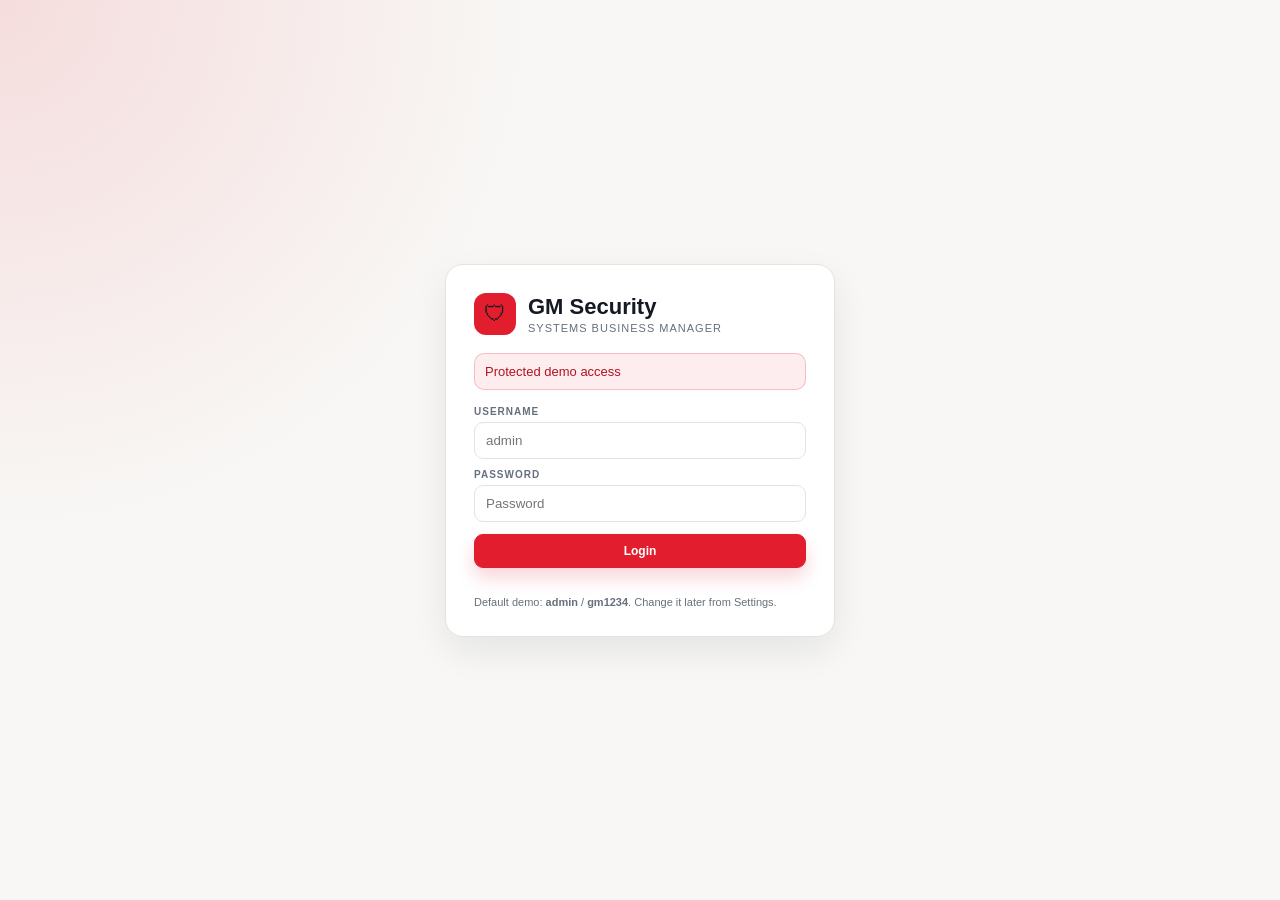
<file: index.html>
<!doctype html>
<html lang="en">
<head>
  <meta charset="UTF-8" />
  <meta name="viewport" content="width=device-width, initial-scale=1.0" />
  <meta name="theme-color" content="#171717" />
  <title>GM Security Systems</title>
  <link rel="stylesheet" href="styles.css" />
</head>
<body>
  <div id="loginScreen" class="login-screen">
    <div class="login-card">
      <div class="brand-lock"><div class="brand-icon">🛡</div><div><h1>GM Security</h1><p>Systems Business Manager</p></div></div>
      <div class="login-note">Protected demo access</div>
      <label>Username</label>
      <input id="loginUser" autocomplete="username" placeholder="admin" />
      <label>Password</label>
      <input id="loginPass" type="password" autocomplete="current-password" placeholder="Password" />
      <button id="loginBtn" class="btn primary full">Login</button>
      <div id="loginError" class="login-error"></div>
      <div class="small muted">Default demo: <b>admin</b> / <b>gm1234</b>. Change it later from Settings.</div>
    </div>
  </div>

  <div id="app" class="app hidden">
    <aside class="sidebar">
      <div class="logo-wrap">
        <div class="logo-icon">🛡</div>
        <div><div class="logo-title">GM Security</div><div class="logo-sub">Systems</div></div>
      </div>
      <nav id="nav"></nav>
      <div class="user-box">
        <div>Georges M.</div><small>Admin · Online</small>
        <button id="logoutBtn" class="btn ghost full mini">Logout</button>
      </div>
    </aside>
    <main class="main">
      <header class="topbar">
        <div><h2 id="pageTitle"></h2><p id="pageSub"></p></div>
        <div class="top-actions"><button class="btn ghost" onclick="App.exportBackup()">Export Backup</button><button class="btn ghost" onclick="App.openSettings()">⚙</button></div>
      </header>
      <section id="view"></section>
    </main>
    <nav id="bottomNav" class="bottom-nav"></nav>
  </div>

  <div id="modalRoot"></div>
  <div id="toast"></div>
  <script src="app.js"></script>
  <script src="receipt-quotation-patch.js"></script>
</body>
</html>
</file>
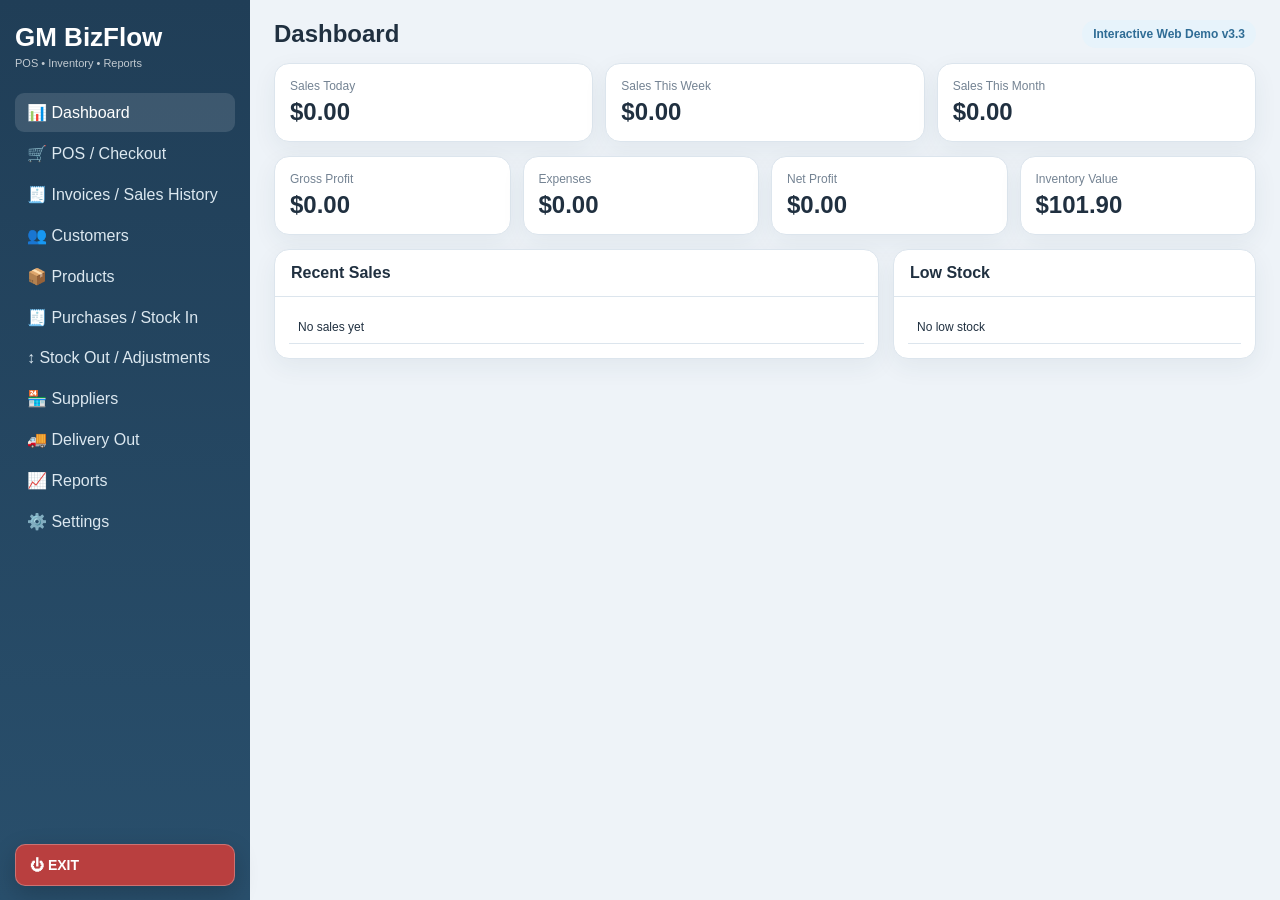
<file: bizflow-demo/index.html>
<!doctype html><html><head><meta charset="utf-8"><meta name="viewport" content="width=device-width,initial-scale=1"><title>GM BizFlow</title></head><body style="font-family:Segoe UI,Arial,sans-serif;background:#eef3f8;color:#203040;padding:30px">Opening GM BizFlow v3.3…<script>(async()=>{try{let h=await fetch('./v2.html?v=33',{cache:'no-store'}).then(r=>r.text());h=h.replace('</body>','<script src="./enhancements-v25.js?v=15d91dc3"><\/script><script src="./enhancements-v26.js?v=f1ff3700"><\/script><script src="./enhancements-v27.js?v=81ac0d43"><\/script><script src="./enhancements-v28.js?v=533e8c1a"><\/script><script src="./enhancements-v29.js?v=b858ba4d"><\/script><script src="./enhancements-v30.js?v=596e5d97"><\/script><script src="./enhancements-v31.js?v=722356c1"><\/script><script src="./enhancements-v32.js?v=ccfac881"><\/script><script src="./enhancements-v33.js?v=9148b43d"><\/script></body>');document.open();document.write(h);document.close()}catch(e){document.body.innerHTML='Could not load GM BizFlow. Please refresh.'}})()</script></body></html>
</file>
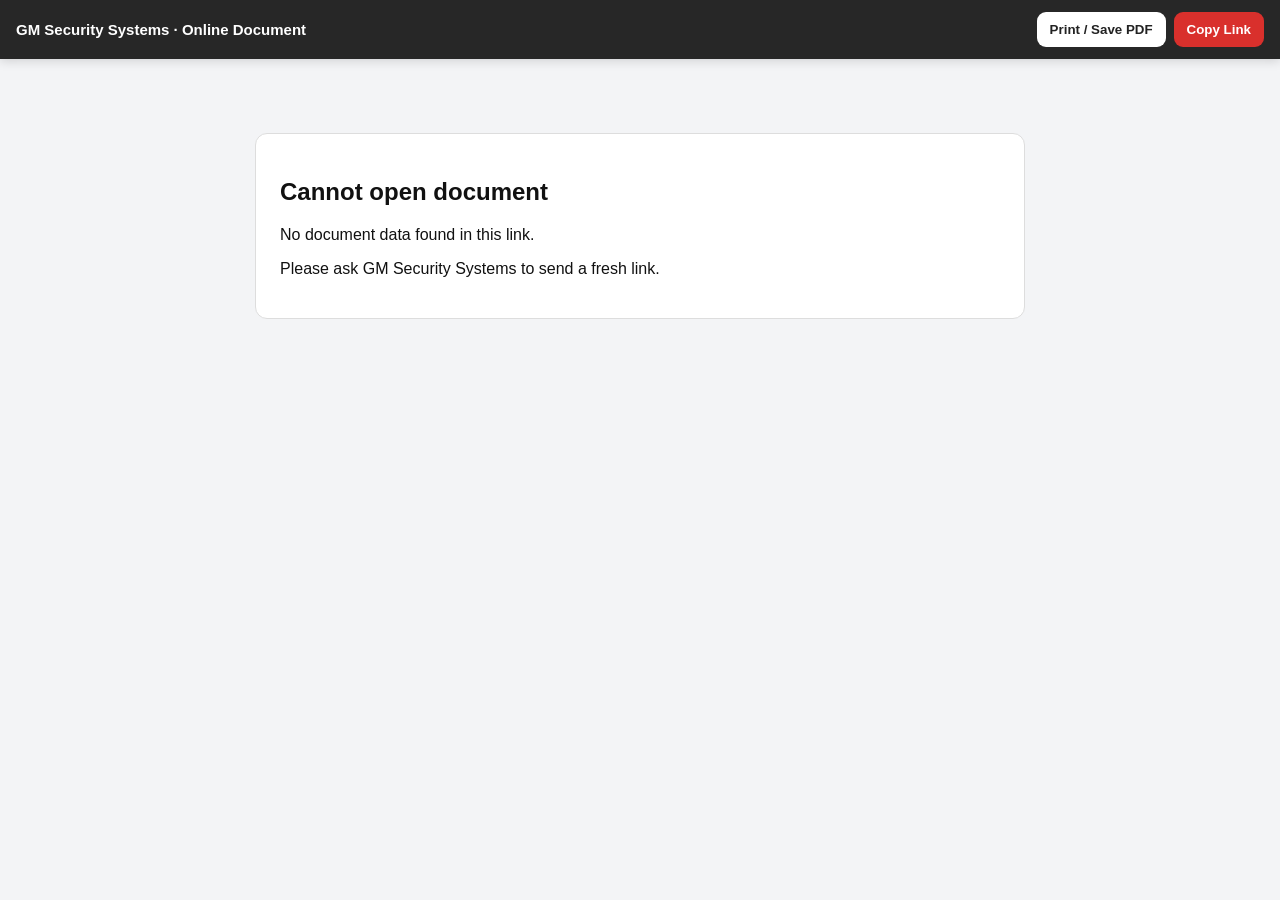
<file: view.html>
<!doctype html>
<html lang="en">
<head>
  <meta charset="UTF-8" />
  <meta name="viewport" content="width=device-width, initial-scale=1.0" />
  <title>GM Security - Online Document</title>
  <style>
    @page{size:A4;margin:0}
    :root{--dark:#3f3f3f;--muted:#777;--line:#e8e8e8;--soft:#f6f6f6;--red:#d9302c}
    body{margin:0;background:#f3f4f6;color:#111;font-family:Arial,Helvetica,sans-serif}
    .viewer-bar{position:sticky;top:0;z-index:5;background:#272727;color:#fff;padding:12px 16px;display:flex;justify-content:space-between;align-items:center;gap:12px;box-shadow:0 2px 10px rgba(0,0,0,.15)}
    .viewer-bar b{font-size:15px}.actions{display:flex;gap:8px;flex-wrap:wrap}.btn{border:0;border-radius:9px;padding:10px 13px;cursor:pointer;background:#fff;color:#222;font-weight:700}.btn.red{background:var(--red);color:#fff}
    .wrap{padding:24px 10px}.a4-doc{width:210mm;min-height:297mm;background:#fff;color:#111;margin:0 auto;padding:13mm 14mm;box-sizing:border-box;font-size:12.5px;box-shadow:0 12px 34px rgba(0,0,0,.12)}
    .doc-top{display:grid;grid-template-columns:1fr 1fr;gap:20px;margin-bottom:22px}.doc-title-wrap{text-align:right}.doc-title{font-size:42px;letter-spacing:2px;font-weight:500;margin-bottom:20px}.doc-company{line-height:1.35;font-size:13px}.doc-info-grid{display:grid;grid-template-columns:1.1fr .9fr;gap:24px;border-top:1px solid #ddd;border-bottom:1px solid #eee;padding:16px 0;margin-bottom:18px}.doc-label{font-size:12px;color:#888;letter-spacing:1px;margin-bottom:4px}.doc-bill{line-height:1.45}.doc-meta p{display:flex;justify-content:space-between;gap:16px;margin:4px 0}.doc-meta .grand{background:#f0f0f0;padding:6px 8px;font-size:14px}.doc-table{width:100%;border-collapse:collapse;margin-top:8px}.doc-table th{background:#3f3f3f;color:#fff;font-size:12px;text-align:left;padding:10px;border-bottom:0}.doc-table td{color:#111;padding:10px;border-bottom:1px solid #eee;vertical-align:top}.doc-table .num{text-align:right;white-space:nowrap}.part-col{width:120px;color:#555}.doc-summary{display:grid;grid-template-columns:1fr 330px;gap:20px;margin-top:18px;border-top:4px solid #eee;padding-top:14px}.doc-summary p{display:flex;justify-content:space-between;margin:7px 0}.doc-notes{margin-top:18px;line-height:1.5;border-top:1px solid #eee;padding-top:12px}.doc-footer{text-align:center;color:#888;margin-top:18mm}.receipt-box{border:1px solid #ddd;background:#fafafa;padding:16px;line-height:1.8;margin:20px 0}.error{max-width:720px;margin:50px auto;background:#fff;padding:24px;border-radius:12px;border:1px solid #ddd}.watermark{margin-top:14px;color:#888;font-size:11px;text-align:center}.doc-share{display:none}
    @media(max-width:800px){.wrap{padding:0}.a4-doc{width:100%;min-height:100vh;box-shadow:none;padding:18px}.doc-top,.doc-info-grid,.doc-summary{grid-template-columns:1fr}.doc-title-wrap{text-align:left}.doc-title{font-size:34px}.viewer-bar{align-items:flex-start;flex-direction:column}}
    @media print{body{background:#fff}.viewer-bar{display:none}.wrap{padding:0}.a4-doc{box-shadow:none;margin:0}.watermark{display:none}}
  </style>
</head>
<body>
  <div class="viewer-bar"><b>GM Security Systems · Online Document</b><div class="actions"><button class="btn" onclick="window.print()">Print / Save PDF</button><button class="btn red" onclick="copyLink()">Copy Link</button></div></div>
  <div class="wrap"><div id="doc"></div></div>
  <script>
    const money = n => '$' + Number(n || 0).toLocaleString(undefined,{minimumFractionDigits:2,maximumFractionDigits:2});
    const esc = s => String(s ?? '').replace(/[&<>"']/g, m => ({'&':'&amp;','<':'&lt;','>':'&gt;','"':'&quot;',"'":'&#39;'}[m]));
    function decodePayload(){
      const raw = (location.hash.match(/data=([^&]+)/)||[])[1];
      if(!raw) throw new Error('No document data found in this link.');
      let b64 = raw.replace(/-/g,'+').replace(/_/g,'/');
      while(b64.length % 4) b64 += '=';
      return JSON.parse(decodeURIComponent(escape(atob(b64))));
    }
    function companyBlock(c={}){return `<div class="doc-company"><b>${esc(c.name||'GM Security Systems')}</b><br>${esc(c.legal||'Ets. Georges E. Mazraani')}<br>${esc(c.location||'Lebanon')}<br><br>${esc(c.phone||'+961 70 339779')}<br>${esc(c.email||'info@gmsecuritysrv.com')}</div>`}
    function clientName(c, fallback){return c?.businessName || c?.companyName || c?.name || [c?.firstName,c?.lastName].filter(Boolean).join(' ') || fallback || ''}
    function clientBlock(c={}, fallback=''){ const name=clientName(c,fallback); return `<div class="doc-bill"><div class="doc-label">BILL TO</div><b>${esc(name)}</b><br>${c.accountNo?`Account: ${esc(c.accountNo)}<br>`:''}${c.location?`${esc(c.location)}<br>`:''}Lebanon<br><br>${esc(c.phone||'')}${c.email?`<br>${esc(c.email)}`:''}</div>` }
    function renderDoc(p){
      const type=p.type, d=p.doc||{}, c=p.company||{}, client=p.client||{};
      const isQ=type==='quote', isI=type==='invoice', isR=type==='receipt';
      const title=isQ?'QUOTATION':isI?'INVOICE':'RECEIPT';
      const dateLabel=isQ?'Estimate Date':isI?'Invoice Date':'Receipt Date';
      const numberLabel=isQ?'Estimate Number':isI?'Invoice Number':'Receipt Number';
      const dueLabel=isQ?'Valid Until':isI?'Due Date':'Invoice Ref';
      const dueValue=isQ?(d.validUntil||''):isI?(d.due||''):(d.invoiceId||'Manual');
      const rate=Number(d.exchangeRate||client.exchangeRate||89500).toLocaleString();
      const total=Number(d.total||d.amount||0), paid=Number(d.paid||d.amount||0), balance=Number(d.balance||0);
      const rows=(d.items||[]).map(i=>`<tr><td class="part-col">${esc(i.partNo||'')}</td><td>${esc(i.description||i.name||'')}</td><td class="num">${esc(i.qty||'')}</td><td class="num">${money(i.price||0)}</td><td class="num">${money(Number(i.qty||0)*Number(i.price||0))}</td></tr>`).join('');
      const receiptDetails=isR?`<div class="receipt-box"><b>Payment Method:</b> ${esc(d.method||'')}<br><b>Amount Paid:</b> ${money(d.amount||0)}<br><b>Remaining Balance:</b> ${money(d.balance||0)}</div>`:'';
      return `<div class="a4-doc"><div class="doc-top"><div></div><div class="doc-title-wrap"><div class="doc-title">${title}</div>${companyBlock(c)}</div></div><div class="doc-info-grid">${clientBlock(client,d.client)}<div class="doc-meta"><p><b>${numberLabel}:</b> ${esc(d.id||'')}</p><p><b>${dateLabel}:</b> ${esc(d.date||'')}</p><p><b>${dueLabel}:</b> ${esc(dueValue)}</p><p><b>Currency:</b> ${esc(d.currency||'USD')}</p><p><b>Exchange Rate:</b> 1 USD = ${rate} LBP</p><p class="grand"><b>Grand Total (USD):</b> ${money(total)}</p>${isI?`<p><b>Paid:</b> ${money(paid)}</p><p><b>Balance Due:</b> ${money(balance)}</p>`:''}</div></div>${rows?`<table class="doc-table"><thead><tr><th>Item #</th><th>Description</th><th>Quantity</th><th>Price</th><th>Amount</th></tr></thead><tbody>${rows}</tbody></table>`:receiptDetails}<div class="doc-summary"><div></div><div><p><b>Grand Total (USD):</b> ${money(total)}</p>${isR?`<p><b>Amount Paid:</b> ${money(d.amount||0)}</p><p><b>Remaining Balance:</b> ${money(d.balance||0)}</p>`:''}</div></div>${(d.notes||d.terms)?`<div class="doc-notes"><b>Notes:</b><br>${esc(d.notes||d.terms)}</div>`:''}<div class="doc-notes"><b>Terms & Conditions:</b><br>${isQ?'This quotation is valid until the date mentioned above. ':''}Prices are in USD unless otherwise stated. Exchange rate is shown for LBP reference.</div><div class="doc-footer">${esc(c.email||'info@gmsecuritysrv.com')}</div><div class="watermark">Online copy generated from GM Security Pro v17 · ${esc(p.generatedAt||'')}</div></div>`;
    }
    function renderStatement(p){
      const s=p.statement||{}, c=p.company||{}, client=p.client||{};
      const invRows=(s.invoices||[]).map(i=>`<tr><td>${esc(i.id)}</td><td>${esc(i.date)}</td><td>${esc(i.due||'')}</td><td>${esc(i.status)}</td><td class="num">${money(i.total)}</td><td class="num">${money(i.balance)}</td></tr>`).join('');
      const recRows=(s.receipts||[]).map(r=>`<tr><td>${esc(r.id)}</td><td>${esc(r.date)}</td><td>${esc(r.invoiceId||'Manual')}</td><td>${esc(r.method||'')}</td><td class="num">${money(r.amount)}</td></tr>`).join('');
      return `<div class="a4-doc"><div class="doc-top"><div></div><div class="doc-title-wrap"><div class="doc-title">STATEMENT</div>${companyBlock(c)}</div></div><div class="doc-info-grid">${clientBlock(client,s.client)}<div class="doc-meta"><p><b>Statement Date:</b> ${esc(s.date||'')}</p><p><b>Currency:</b> ${esc(s.currency||'USD')}</p><p><b>Exchange Rate:</b> 1 USD = ${Number(s.rate||89500).toLocaleString()} LBP</p><p class="grand"><b>Balance Due:</b> ${money(s.balance)}</p></div></div><div class="doc-summary"><div></div><div><p><b>Total Invoiced:</b> ${money(s.total)}</p><p><b>Total Paid:</b> ${money(s.paid)}</p><p><b>Balance Due:</b> ${money(s.balance)}</p></div></div><h3>Invoices</h3><table class="doc-table"><thead><tr><th>Invoice</th><th>Date</th><th>Due</th><th>Status</th><th>Total</th><th>Balance</th></tr></thead><tbody>${invRows}</tbody></table><h3>Receipts</h3><table class="doc-table"><thead><tr><th>Receipt</th><th>Date</th><th>Invoice</th><th>Method</th><th>Paid USD</th></tr></thead><tbody>${recRows}</tbody></table><div class="doc-footer">${esc(c.email||'info@gmsecuritysrv.com')}</div><div class="watermark">Online copy generated from GM Security Pro v17 · ${esc(p.generatedAt||'')}</div></div>`
    }
    function copyLink(){navigator.clipboard?.writeText(location.href).then(()=>alert('Link copied')).catch(()=>prompt('Copy link:',location.href))}
    try{ const p=decodePayload(); document.getElementById('doc').innerHTML = p.type==='statement' ? renderStatement(p) : renderDoc(p); document.title = 'GM Security - ' + (p.doc?.id || p.statement?.client || 'Document'); }catch(e){ document.getElementById('doc').innerHTML=`<div class="error"><h2>Cannot open document</h2><p>${esc(e.message)}</p><p>Please ask GM Security Systems to send a fresh link.</p></div>`; }
  </script>
</body>
</html>
</file>
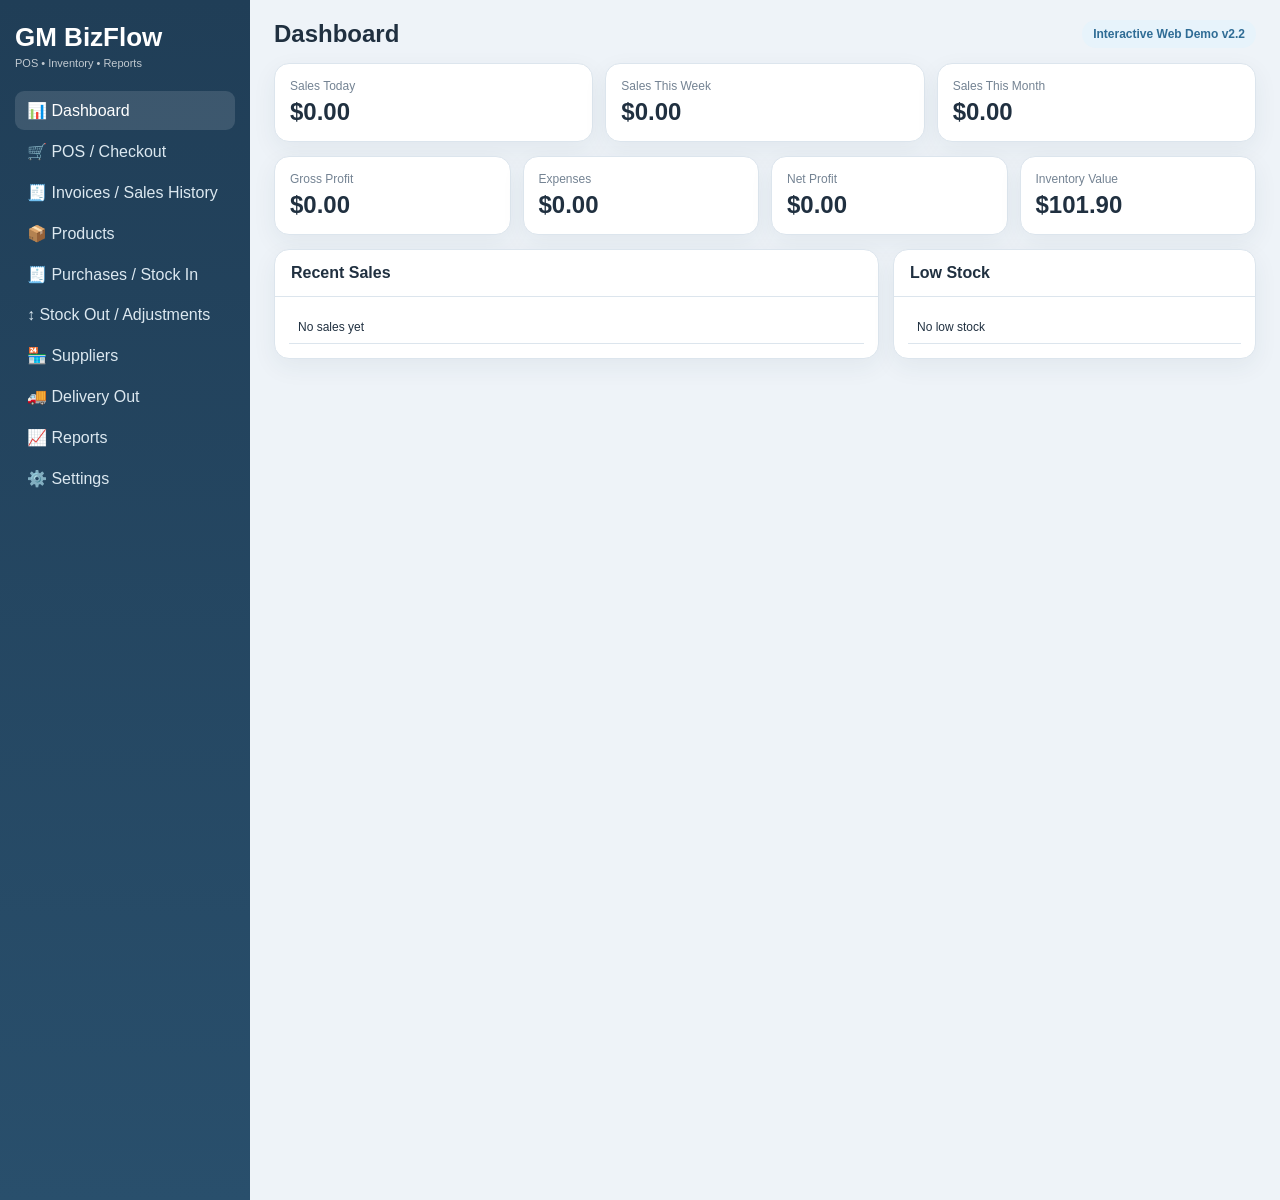
<file: bizflow-demo/desktop.html>
<!doctype html><html><head><meta charset="utf-8"><meta name="viewport" content="width=device-width,initial-scale=1,maximum-scale=5,user-scalable=yes,viewport-fit=cover"><title>GM BizFlow — Desktop View</title><style>html,body{margin:0;padding:0;background:#eef3f8;width:100%;min-height:100%;overflow-x:hidden;font-family:Segoe UI,Arial,sans-serif}#stage{position:relative;width:1280px;transform-origin:top left}#app{display:block;width:1280px;height:1200px;border:0;background:#eef3f8}#hint{position:fixed;right:10px;bottom:10px;z-index:9;background:#183950;color:#fff;border-radius:999px;padding:7px 10px;font-size:11px;opacity:.72}@media(min-width:1280px){#hint{display:none}}</style></head><body><div id="stage"><iframe id="app" src="./v2.html" title="GM BizFlow"></iframe></div><div id="hint">Desktop View</div><script>(function(){const DESIGN=1280,stage=document.getElementById('stage'),frame=document.getElementById('app');function fit(){const scale=Math.min(1,window.innerWidth/DESIGN);stage.style.transform='scale('+scale+')';stage.style.height=(frame.offsetHeight*scale)+'px'}window.addEventListener('resize',fit,{passive:true});window.addEventListener('orientationchange',()=>setTimeout(fit,120),{passive:true});frame.addEventListener('load',()=>{try{const h=Math.max(1200,frame.contentDocument.documentElement.scrollHeight,frame.contentDocument.body.scrollHeight);frame.style.height=h+'px'}catch(e){}fit()});fit()})();</script></body></html>
</file>
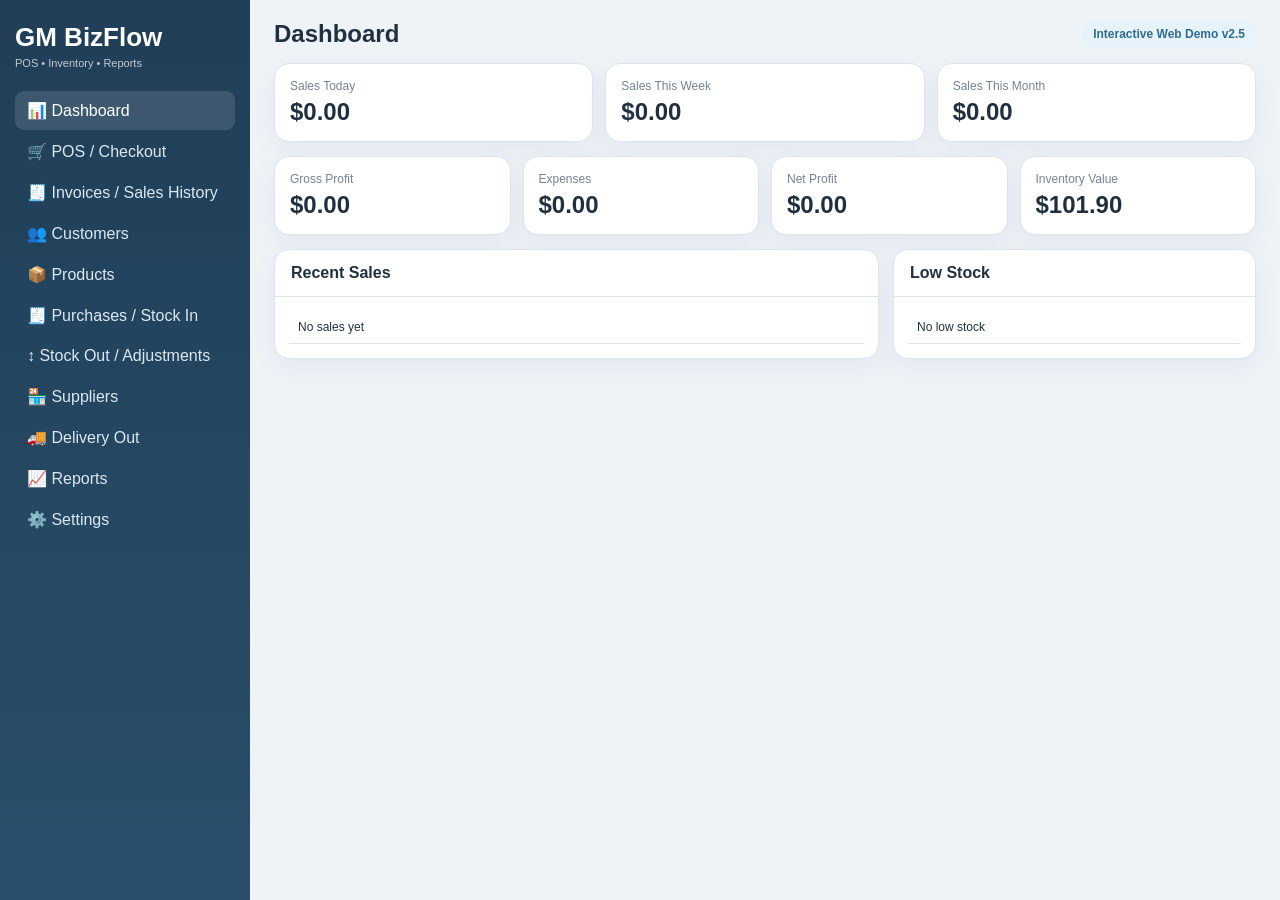
<file: bizflow-demo/enhanced.html>
<!doctype html>
<html lang="en"><head><meta charset="utf-8"><meta name="viewport" content="width=1240,initial-scale=.32,maximum-scale=1,user-scalable=yes"><title>GM BizFlow</title></head><body style="font-family:Segoe UI,Arial,sans-serif;background:#eef3f8;color:#203040;padding:30px">Opening GM BizFlow v2.5…
<script>
(async function(){
 try{
  const r=await fetch('./v2.html?v=8d1f70d4',{cache:'no-store'});
  if(!r.ok) throw new Error('Base app failed to load');
  let html=await r.text();
  const add='<script src="./enhancements-v25.js?v=8d1f70d4"></'+'script></body>';
  html=html.replace('</body>',add);
  document.open();document.write(html);document.close();
 }catch(e){document.body.innerHTML='<h3>GM BizFlow could not load.</h3><p>Please refresh the page.</p>'}
})();
</script>
</body></html>
</file>
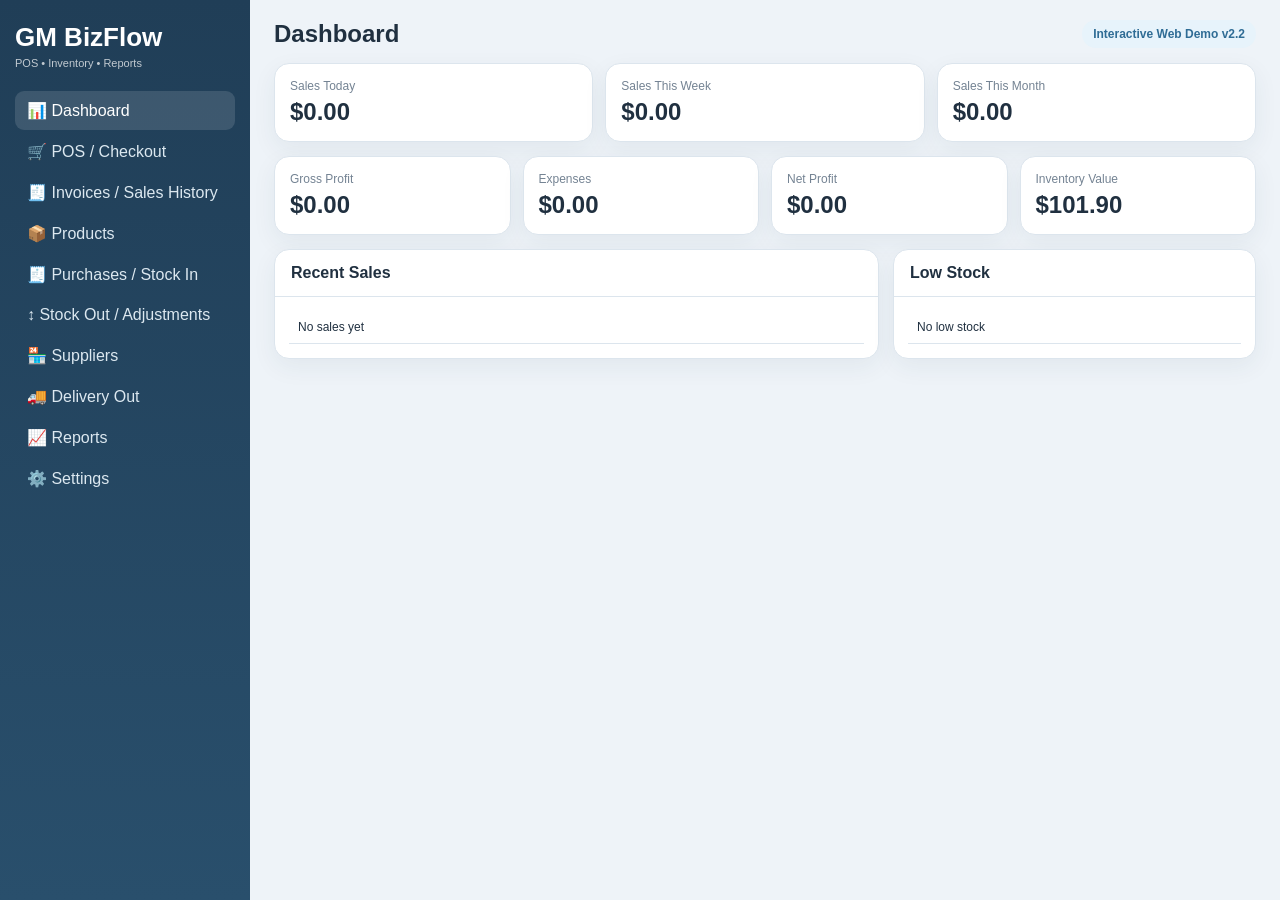
<file: bizflow-demo/v2.html>
<!doctype html>
<html lang="en"><head><meta charset="utf-8"><meta name="viewport" content="width=1240,initial-scale=.32,maximum-scale=1,user-scalable=yes"><title>GM BizFlow</title>
<style>:root{--bg:#eef3f8;--card:#fff;--ink:#203040;--mut:#748393;--line:#dce5ed;--nav:#203e57;--nav2:#294f6c;--accent:#2f6d96;--ok:#2f9a6b;--red:#c95353;--soft:#edf3f8}*{box-sizing:border-box}body{margin:0;background:var(--bg);font-family:Segoe UI,Arial,sans-serif;color:var(--ink);min-width:1240px}button,input,select{font:inherit}.app{display:grid;grid-template-columns:250px 1fr;min-height:100vh}.side{background:linear-gradient(180deg,var(--nav),var(--nav2));color:#fff;padding:22px 15px;position:sticky;top:0;height:100vh}.logo{font-size:26px;font-weight:800}.sub{font-size:11px;opacity:.72;margin:4px 0 22px}.nav button{display:block;width:100%;border:0;background:transparent;color:#dce8f0;text-align:left;padding:10px 12px;border-radius:9px;margin:2px 0;cursor:pointer}.nav button:hover,.nav button.active{background:#ffffff20;color:#fff}.main{padding:20px 24px}.top{display:flex;align-items:center;margin-bottom:15px}.title{font-size:24px;font-weight:800;flex:1}.badge{font-size:12px;font-weight:700;background:#e7f3fb;color:#2f6c95;border-radius:999px;padding:7px 11px}.page{display:none}.page.on{display:block}.card{background:#fff;border:1px solid var(--line);border-radius:15px;box-shadow:0 8px 24px #1f3d5610}.card h3{font-size:16px;margin:0;padding:14px 16px;border-bottom:1px solid var(--line)}.pad{padding:14px}.g2{display:grid;grid-template-columns:1.25fr .75fr;gap:14px}.g3{display:grid;grid-template-columns:repeat(3,1fr);gap:12px}.g4{display:grid;grid-template-columns:repeat(4,1fr);gap:12px}.metric{padding:15px}.metric .lbl{font-size:12px;color:var(--mut)}.metric .val{font-size:24px;font-weight:900;margin-top:5px}.section{margin-top:14px}.row{display:flex;gap:8px;align-items:center}.wrap{flex-wrap:wrap}input,select{width:100%;padding:10px;border:1px solid var(--line);border-radius:9px;background:#fff}.search{padding:13px 14px;font-size:16px}.btn{border:0;border-radius:9px;padding:9px 12px;cursor:pointer;font-weight:700}.primary{background:var(--accent);color:#fff}.green{background:var(--ok);color:#fff}.ghost{background:var(--soft);color:var(--ink)}.danger{background:#fae8e8;color:#993b3b}.products{display:grid;grid-template-columns:repeat(3,1fr);gap:9px;max-height:560px;overflow:auto}.prod{border:1px solid var(--line);border-radius:12px;padding:11px;background:#fbfdff;cursor:pointer}.pn{font-weight:800}.meta{font-size:11px;color:var(--mut);margin:4px 0}.price{font-size:19px;font-weight:900}.low{color:var(--red);font-weight:700}.cartitem{display:grid;grid-template-columns:1fr auto;gap:8px;padding:9px 0;border-bottom:1px solid var(--line)}.qty{display:flex;gap:4px;align-items:center}.qty button{width:27px;height:27px;border:1px solid var(--line);background:#fff;border-radius:6px}.sum{border-top:1px solid var(--line);margin-top:8px;padding-top:10px}.sumrow{display:flex;justify-content:space-between;gap:10px;margin:7px 0}.big{font-size:23px;font-weight:900}.form{display:grid;grid-template-columns:1fr 1fr;gap:10px}.form.one{grid-template-columns:1fr}.form.three{grid-template-columns:repeat(3,1fr)}label{display:block;font-size:12px;color:var(--mut);margin-bottom:4px}.notice{padding:10px;background:#edf7fd;border:1px solid #cfe8f7;border-radius:9px;color:#2f688b;font-size:13px}table{width:100%;border-collapse:collapse}th,td{text-align:left;padding:9px;border-bottom:1px solid var(--line);font-size:12px;vertical-align:top}th{font-size:11px;color:var(--mut)}.scroll{max-height:500px;overflow:auto}.toolbar{display:flex;gap:8px;align-items:end;flex-wrap:wrap}.toolbar>div{min-width:145px}.grow{flex:1}.modal{position:fixed;inset:0;background:#0006;display:none;align-items:center;justify-content:center;z-index:20}.modal.on{display:flex}.mb{background:#fff;border-radius:14px;padding:18px;width:680px;max-height:85vh;overflow:auto}.receipt{white-space:pre-wrap;font-family:Consolas,monospace;background:#fafafa;border:1px dashed #999;padding:14px}.toast{position:fixed;right:18px;bottom:18px;background:#183950;color:#fff;padding:11px 15px;border-radius:9px;display:none;z-index:30}.tag{display:inline-block;padding:3px 7px;border-radius:999px;background:#edf3f8;font-size:10px}.effective{font-size:18px;font-weight:900;color:var(--accent)}</style></head><body>
<div class="app"><aside class="side"><div class="logo">GM BizFlow</div><div class="sub">POS • Inventory • Reports</div><div class="nav" id="nav"><button class="active" data-p="dashboard">📊 Dashboard</button><button data-p="pos">🛒 POS / Checkout</button><button data-p="invoices">🧾 Invoices / Sales History</button><button data-p="products">📦 Products</button><button data-p="purchase">🧾 Purchases / Stock In</button><button data-p="adjust">↕️ Stock Out / Adjustments</button><button data-p="suppliers">🏪 Suppliers</button><button data-p="delivery">🚚 Delivery Out</button><button data-p="reports">📈 Reports</button><button data-p="settings">⚙️ Settings</button></div></aside><main class="main"><div class="top"><div class="title" id="pageTitle">Dashboard</div><div class="badge">Interactive Web Demo v2.2</div></div>
<section id="dashboard" class="page on"><div class="g3"><div class="card metric"><div class="lbl">Sales Today</div><div class="val" id="dayS">$0.00</div></div><div class="card metric"><div class="lbl">Sales This Week</div><div class="val" id="weekS">$0.00</div></div><div class="card metric"><div class="lbl">Sales This Month</div><div class="val" id="monthS">$0.00</div></div></div><div class="g4 section"><div class="card metric"><div class="lbl">Gross Profit</div><div class="val" id="gross">$0.00</div></div><div class="card metric"><div class="lbl">Expenses</div><div class="val" id="expenses">$0.00</div></div><div class="card metric"><div class="lbl">Net Profit</div><div class="val" id="net">$0.00</div></div><div class="card metric"><div class="lbl">Inventory Value</div><div class="val" id="invValue">$0.00</div></div></div><div class="g2 section"><div class="card"><h3>Recent Sales</h3><div class="pad"><table><tbody id="recent"></tbody></table></div></div><div class="card"><h3>Low Stock</h3><div class="pad"><table><tbody id="lowTable"></tbody></table></div></div></div></section>
<section id="pos" class="page"><div class="row"><input id="search" class="search" placeholder="Search product, family, model, SKU or barcode..." oninput="renderProducts()"><div style="width:170px"><label>LBP / USD</label><input id="rate" value="89500" oninput="saveRate()"></div></div><div class="g2 section"><div class="card"><h3>Products</h3><div class="pad"><div id="pg" class="products"></div></div></div><div class="card"><h3>Current Sale</h3><div class="pad"><div id="cart"></div><div class="sum"><div class="sumrow"><span>Subtotal</span><b id="subt">$0.00</b></div><div class="sumrow"><span>Discount USD</span><input id="disc" type="number" value="0" style="width:100px" oninput="renderCart()"></div><div class="sumrow big"><span>Total</span><span id="tot">$0.00</span></div><div class="form section"><div><label>Customer Paid</label><input id="paid" type="number" value="0"></div><div><label>Payment Method</label><select id="payMethod"><option>Cash</option><option>Card</option></select></div><div><label>Customer</label><input id="saleCustomer"></div><div><label>Phone</label><input id="phone"></div></div><div class="row wrap section"><button class="btn primary" onclick="checkout()">Complete Sale</button><button class="btn ghost" onclick="previewCurrent()">Receipt Preview</button><button class="btn ghost" onclick="holdSale()">Hold Sale</button><button class="btn ghost" onclick="resumeHeld()">Resume Held Sale</button><button class="btn danger" onclick="clearSale()">Clear</button></div></div></div></div></div></section>
<section id="invoices" class="page"><div class="card"><h3>Invoices / Sales History</h3><div class="pad"><div class="toolbar"><div><label>Period</label><select id="invPeriod" onchange="renderInvoices()"><option value="today">Today</option><option value="week">This Week</option><option value="month">This Month</option><option value="all">All</option></select></div><div class="grow"><label>Search</label><input id="invSearch" placeholder="Receipt, customer, phone" oninput="renderInvoices()"></div></div><table class="section"><thead><tr><th>Receipt</th><th>Date</th><th>Customer</th><th>Phone</th><th>Payment</th><th>Total</th><th></th></tr></thead><tbody id="invoiceTable"></tbody></table></div></div></section>
<section id="products" class="page"><div class="g2"><div class="card"><h3>Add Product</h3><div class="pad"><div class="notice">Organize products as Family → Sub-family → Category → Model / Variant. Barcode is optional.</div><div class="form section"><div><label>Barcode (optional)</label><input id="pb"></div><div><label>Product Name</label><input id="pn"></div><div><label>Family</label><input id="pf" list="families"></div><div><label>Sub-family</label><input id="psf" list="subfamilies"></div><div><label>Category</label><input id="pc" list="categories"></div><div><label>Model / Variant</label><input id="pm"></div><div><label>Supplier</label><select id="ps"></select></div><div><label>Average Cost USD</label><input id="pco" type="number"></div><div><label>Selling Price USD</label><input id="pp" type="number"></div><div><label>Opening Stock</label><input id="pst" type="number"></div><div><label>Low Stock Alert</label><input id="pl" type="number" value="3"></div></div><button class="btn primary section" onclick="saveProduct()">Save Product</button><datalist id="families"></datalist><datalist id="subfamilies"></datalist><datalist id="categories"></datalist></div></div><div class="card"><h3>Product List</h3><div class="pad"><div class="form three"><div><label>Family</label><select id="ff" onchange="renderProductTable()"></select></div><div><label>Sub-family</label><select id="sff" onchange="renderProductTable()"></select></div><div><label>Category</label><select id="cf" onchange="renderProductTable()"></select></div></div><table class="section"><thead><tr><th>Product / Model</th><th>Classification</th><th>Code</th><th>Stock</th><th>Avg Cost</th><th>Sell</th><th></th></tr></thead><tbody id="pt"></tbody></table></div></div></div></section>
<section id="purchase" class="page"><div class="g2"><div class="card"><h3>Purchase / Stock In</h3><div class="pad"><div class="notice">Extra fee is optional. Effective unit cost = Unit Cost + Extra Fee / Unit. Leave fee at 0 when there is no delivery, card, customs or other cost.</div><div class="form section"><div><label>Supplier</label><select id="ss"></select></div><div><label>Supplier Invoice / Reference</label><input id="sref"></div><div><label>Product</label><select id="sp"></select></div><div><label>Quantity</label><input id="sq" type="number" value="1"></div><div><label>Unit Cost USD</label><input id="sc" type="number" step=".01" oninput="calcEffective()"></div><div><label>Extra Fee / Unit USD (optional)</label><input id="sfee" type="number" step=".01" value="0" oninput="calcEffective()"></div><div><label>Fee Type / Note</label><input id="sfeeNote" placeholder="Delivery, card fee, customs..."></div><div><label>Effective Unit Cost</label><div class="effective" id="effectiveCost">$0.00</div></div></div><button class="btn green section" onclick="stockIn()">Add Purchase / Stock</button></div></div><div class="card"><h3>Purchase History</h3><div class="pad"><table><thead><tr><th>Date</th><th>Invoice</th><th>Supplier</th><th>Product</th><th>Qty</th><th>Base</th><th>Fee</th><th>Effective</th><th></th></tr></thead><tbody id="purchaseHistory"></tbody></table></div></div></div></section>
<section id="adjust" class="page"><div class="g2"><div class="card"><h3>Stock Out / Adjustment</h3><div class="pad"><div class="notice">For damaged items, corrections, samples, internal use, returns or manual stock changes.</div><div class="form one section"><div><label>Product</label><select id="ap"></select></div><div><label>Action</label><select id="atype"><option value="OUT">Stock OUT (-)</option><option value="IN">Stock IN (+)</option></select></div><div><label>Quantity</label><input id="aq" type="number" value="1"></div><div><label>Reason</label><select id="areason"><option>Correction</option><option>Damaged</option><option>Sample</option><option>Internal Use</option><option>Return</option><option>Other</option></select></div><div><label>Note (optional)</label><input id="anote"></div></div><button class="btn primary section" onclick="adjustStock()">Save Adjustment</button></div></div><div class="card"><h3>Adjustment History</h3><div class="pad"><table><thead><tr><th>Date</th><th>Product</th><th>Action</th><th>Qty</th><th>Reason</th><th>Note</th></tr></thead><tbody id="adjustHistory"></tbody></table></div></div></div></section>
<section id="suppliers" class="page"><div class="g2"><div class="card"><h3>Add Supplier</h3><div class="pad"><div class="form one"><div><label>Supplier Name</label><input id="sn"></div><div><label>Phone</label><input id="sph"></div></div><button class="btn primary section" onclick="addSupplier()">Save Supplier</button></div></div><div class="card"><h3>Supplier List</h3><div class="pad"><table><tbody id="st"></tbody></table></div></div></div></section>
<section id="delivery" class="page"><div class="card"><h3>Delivery Out</h3><div class="pad"><table><thead><tr><th>Receipt</th><th>Customer</th><th>Phone</th><th>Total</th><th>Status</th></tr></thead><tbody id="dt"></tbody></table></div></div></section>
<section id="reports" class="page"><div class="g4"><div class="card metric"><div class="lbl">Sales</div><div class="val" id="repSales">$0.00</div></div><div class="card metric"><div class="lbl">COGS</div><div class="val" id="repCogs">$0.00</div></div><div class="card metric"><div class="lbl">Gross Profit</div><div class="val" id="repGross">$0.00</div></div><div class="card metric"><div class="lbl">Net Profit</div><div class="val" id="repNet">$0.00</div></div></div><div class="card section"><h3>Add Expense</h3><div class="pad row"><input id="ed" placeholder="Expense description"><input id="ea" type="number" placeholder="Amount USD" style="width:200px"><button class="btn primary" onclick="addExpense()">Add Expense</button></div></div></section>
<section id="settings" class="page"><div class="card"><h3>Settings</h3><div class="pad"><div class="form"><div><label>Business Name</label><input id="store"></div><div><label>Phone</label><input id="storeph"></div><div><label>LBP / USD Rate</label><input id="setrate"></div><div><label>Receipt Footer</label><input id="footer"></div></div><button class="btn primary section" onclick="saveSettings()">Save Settings</button></div></div></section></main></div><div id="modal" class="modal"><div class="mb"><h3>Receipt</h3><div id="rt" class="receipt"></div><button class="btn ghost section" onclick="closeModal()">Close</button></div></div><div id="toast" class="toast"></div>
<script>
const seed={settings:{store:'GM BizFlow Store',phone:'',rate:89500,footer:'Thank you for your visit.'},suppliers:[{id:1,name:'Demo Supplier',phone:'03 000 000'}],products:[{id:1,code:'1001',name:'Storage Box',family:'Home',subfamily:'Storage',category:'Boxes',model:'Large',supplierId:1,cost:3.2,price:6.5,stock:12,low:3},{id:2,code:'2001',name:'Chocolate Bar',family:'Food',subfamily:'Snacks',category:'Chocolate',model:'Classic',supplierId:1,cost:.45,price:1,stock:40,low:5},{id:3,code:'3001',name:'Screwdriver Set',family:'Tools',subfamily:'Hand Tools',category:'Screwdrivers',model:'6 pcs',supplierId:1,cost:6.5,price:12,stock:7,low:2}],sales:[],purchases:[],adjustments:[],expenses:[],held:[]};
let d=JSON.parse(localStorage.getItem('gmbf_live')||'null')||JSON.parse(JSON.stringify(seed));d.settings=d.settings||seed.settings;['suppliers','products','sales','purchases','adjustments','expenses','held'].forEach(k=>d[k]=d[k]||[]);d.products.forEach(p=>{p.family=p.family||'General';p.subfamily=p.subfamily||'General';p.category=p.category||'General';p.model=p.model||''});d.purchases.forEach(r=>{r.fee=Number(r.fee||0);r.effective=Number(r.effective||r.cost||0);r.ref=r.ref||'';r.feeNote=r.feeNote||''});let cart={};
const $=id=>document.getElementById(id),money=n=>'$'+Number(n||0).toFixed(2),save=()=>localStorage.setItem('gmbf_live',JSON.stringify(d)),esc=s=>String(s??'').replace(/[&<>"']/g,m=>({'&':'&amp;','<':'&lt;','>':'&gt;','"':'&quot;',"'":'&#39;'}[m]));
const titles={dashboard:'Dashboard',pos:'POS / Checkout',invoices:'Invoices / Sales History',products:'Products',purchase:'Purchases / Stock In',adjust:'Stock Out / Adjustments',suppliers:'Suppliers',delivery:'Delivery Out',reports:'Reports',settings:'Settings'};
function go(p){document.querySelectorAll('.page').forEach(x=>x.classList.remove('on'));const page=$(p);if(page)page.classList.add('on');document.querySelectorAll('#nav button').forEach(b=>b.classList.toggle('active',b.dataset.p===p));$('pageTitle').textContent=titles[p]||'GM BizFlow';refresh()}document.querySelectorAll('#nav button').forEach(b=>b.addEventListener('click',()=>go(b.dataset.p)));
function toast(t){$('toast').textContent=t;$('toast').style.display='block';setTimeout(()=>$('toast').style.display='none',1600)}function total(){let s=Object.values(cart).reduce((a,i)=>a+i.qty*i.price,0),disc=Math.max(0,Number($('disc')?.value||0));return{sub:s,total:Math.max(0,s-disc)}}
function renderProducts(){let q=($('search')?.value||'').toLowerCase();$('pg').innerHTML=d.products.filter(p=>!q||[p.name,p.code,p.family,p.subfamily,p.category,p.model].some(v=>String(v||'').toLowerCase().includes(q))).map(p=>`<div class="prod" onclick="addToCart(${p.id})"><div class="pn">${esc(p.name)} ${p.model?'<span class="tag">'+esc(p.model)+'</span>':''}</div><div class="meta">${esc(p.family)} › ${esc(p.subfamily)} › ${esc(p.category)} • ${esc(p.code||'SKU-'+p.id)}</div><div class="price">${money(p.price)}</div><div class="${p.stock<=p.low?'low':''}">${p.stock} in stock</div></div>`).join('')}function addToCart(id){let p=d.products.find(x=>x.id===id);if(!p)return;let q=cart[id]?.qty||0;if(q>=p.stock)return toast('Not enough stock');cart[id]=cart[id]||{...p,qty:0};cart[id].qty++;renderCart()}function changeQty(id,n){if(!cart[id])return;cart[id].qty+=n;if(cart[id].qty<=0)delete cart[id];renderCart()}function renderCart(){$('cart').innerHTML=Object.values(cart).map(i=>`<div class="cartitem"><div><b>${esc(i.name)} ${esc(i.model||'')}</b></div><div><div class="qty"><button onclick="changeQty(${i.id},-1)">−</button><b>${i.qty}</b><button onclick="changeQty(${i.id},1)">+</button></div><b>${money(i.qty*i.price)}</b></div></div>`).join('')||'<div class="meta">Cart is empty</div>';let x=total();$('subt').textContent=money(x.sub);$('tot').textContent=money(x.total)}function clearSale(){cart={};$('disc').value=0;$('paid').value=0;$('saleCustomer').value='';$('phone').value='';renderCart()}
function checkout(){if(!Object.keys(cart).length)return toast('Cart empty');let x=total(),items=Object.values(cart).map(i=>({id:i.id,name:i.name,model:i.model,qty:i.qty,price:i.price,cost:i.cost||0}));for(const i of items){let p=d.products.find(x=>x.id===i.id);if(!p||p.stock<i.qty)return toast('Not enough stock');p.stock-=i.qty}let sale={id:Date.now(),ts:new Date().toISOString(),items,total:x.total,cost:items.reduce((a,i)=>a+i.qty*i.cost,0),customer:$('saleCustomer').value.trim(),phone:$('phone').value.trim(),payment:$('payMethod').value};d.sales.push(sale);save();showReceipt(sale);clearSale();refresh()}function receiptText(s){return [d.settings.store,'Receipt #'+String(s.id).slice(-6),...s.items.flatMap(i=>[(i.name+' '+(i.model||'')).trim(),`${i.qty} x ${money(i.price)} = ${money(i.qty*i.price)}`]),'TOTAL: '+money(s.total),'Payment: '+(s.payment||'Cash'),s.customer?'Customer: '+s.customer:'',d.settings.footer].filter(Boolean).join('\n')}function showReceipt(s){$('rt').textContent=receiptText(s);$('modal').classList.add('on')}function closeModal(){$('modal').classList.remove('on')}function previewCurrent(){if(!Object.keys(cart).length)return toast('Cart empty');let x=total();showReceipt({id:'PREVIEW',items:Object.values(cart),total:x.total,customer:$('saleCustomer').value,payment:$('payMethod').value})}function holdSale(){if(!Object.keys(cart).length)return toast('Cart empty');d.held.push({id:Date.now(),cart,discount:Number($('disc').value||0),customer:$('saleCustomer').value,phone:$('phone').value});save();clearSale();toast('Sale held')}function resumeHeld(){if(!d.held.length)return toast('No held sales');let h=d.held.pop();cart=h.cart||{};$('disc').value=h.discount||0;$('saleCustomer').value=h.customer||'';$('phone').value=h.phone||'';save();renderCart();toast('Held sale resumed')}
function saveProduct(){let name=$('pn').value.trim();if(!name)return toast('Product name required');d.products.push({id:Date.now(),code:$('pb').value.trim()||('SKU-'+String(Date.now()).slice(-6)),name,family:$('pf').value.trim()||'General',subfamily:$('psf').value.trim()||'General',category:$('pc').value.trim()||'General',model:$('pm').value.trim(),supplierId:Number($('ps').value)||null,cost:Number($('pco').value||0),price:Number($('pp').value||0),stock:Number($('pst').value||0),low:Number($('pl').value||3)});save();['pb','pn','pf','psf','pc','pm','pco','pp','pst'].forEach(id=>$(id).value='');refresh();toast('Product saved')}function deleteProduct(id){d.products=d.products.filter(p=>p.id!==id);save();refresh()}function uniq(field){return [...new Set(d.products.map(p=>p[field]).filter(Boolean))].sort()}function fillSelect(id,vals){let el=$(id),old=el.value;el.innerHTML='<option value="">All</option>'+vals.map(v=>`<option>${esc(v)}</option>`).join('');if(vals.includes(old))el.value=old}function renderProductTable(){let f=$('ff').value,sf=$('sff').value,c=$('cf').value,rows=d.products.filter(p=>(!f||p.family===f)&&(!sf||p.subfamily===sf)&&(!c||p.category===c));$('pt').innerHTML=rows.map(p=>`<tr><td><b>${esc(p.name)}</b><div class="meta">${esc(p.model||'')}</div></td><td>${esc(p.family)} › ${esc(p.subfamily)} › ${esc(p.category)}</td><td>${esc(p.code||'')}</td><td>${p.stock}</td><td>${money(p.cost)}</td><td>${money(p.price)}</td><td><button class="btn danger" onclick="deleteProduct(${p.id})">Delete</button></td></tr>`).join('')||'<tr><td colspan="7">No products</td></tr>'}
function addSupplier(){let n=$('sn').value.trim();if(!n)return toast('Supplier name required');d.suppliers.push({id:Date.now(),name:n,phone:$('sph').value.trim()});$('sn').value='';$('sph').value='';save();refresh()}function deleteSupplier(id){d.suppliers=d.suppliers.filter(s=>s.id!==id);save();refresh()}function calcEffective(){$('effectiveCost').textContent=money(Number($('sc').value||0)+Number($('sfee').value||0))}function stockIn(){let p=d.products.find(x=>x.id===Number($('sp').value)),qty=Number($('sq').value||0),cost=Number($('sc').value||0),fee=Number($('sfee').value||0),effective=cost+fee;if(!p||qty<=0||cost<0||fee<0)return toast('Check purchase values');let old=p.stock||0,totalQty=old+qty;p.cost=totalQty?((old*(p.cost||0))+(qty*effective))/totalQty:effective;p.stock=totalQty;d.purchases.push({id:Date.now(),ts:new Date().toISOString(),productId:p.id,supplierId:Number($('ss').value)||null,qty,cost,fee,effective,ref:$('sref').value.trim(),feeNote:$('sfeeNote').value.trim()});$('sq').value=1;$('sc').value='';$('sfee').value=0;$('sfeeNote').value='';save();refresh();toast('Purchase added')}function reversePurchase(id){let r=d.purchases.find(x=>x.id===id);if(!r)return;let p=d.products.find(x=>x.id===r.productId);if(p&&p.stock<r.qty)return toast('Cannot reverse: stock already used');if(p)p.stock-=r.qty;d.purchases=d.purchases.filter(x=>x.id!==id);save();refresh();toast('Purchase reversed')}
function adjustStock(){let p=d.products.find(x=>x.id===Number($('ap').value)),qty=Number($('aq').value||0),type=$('atype').value;if(!p||qty<=0)return toast('Check quantity');if(type==='OUT'&&p.stock<qty)return toast('Not enough stock');p.stock+=type==='OUT'?-qty:qty;d.adjustments.push({id:Date.now(),ts:new Date().toISOString(),productId:p.id,type,qty,reason:$('areason').value,note:$('anote').value.trim()});$('aq').value=1;$('anote').value='';save();refresh();toast('Stock adjustment saved')}function addExpense(){let desc=$('ed').value.trim(),amount=Number($('ea').value||0);if(!desc||amount<=0)return toast('Enter expense');d.expenses.push({id:Date.now(),desc,amount,ts:new Date().toISOString()});$('ed').value='';$('ea').value='';save();refresh()}function saveRate(){d.settings.rate=Number($('rate').value||89500);save()}function saveSettings(){d.settings.store=$('store').value||'GM BizFlow Store';d.settings.phone=$('storeph').value;d.settings.rate=Number($('setrate').value||89500);d.settings.footer=$('footer').value||'Thank you';save();refresh();toast('Settings saved')}
function periodStart(type){let x=new Date();x.setHours(0,0,0,0);if(type==='week'){let k=(x.getDay()+6)%7;x.setDate(x.getDate()-k)}if(type==='month')x.setDate(1);return x}function renderInvoices(){let type=$('invPeriod').value,q=$('invSearch').value.toLowerCase(),rows=d.sales.slice().reverse();if(type!=='all'){let start=periodStart(type);rows=rows.filter(s=>new Date(s.ts)>=start)}rows=rows.filter(s=>!q||String(s.id).includes(q)||(s.customer||'').toLowerCase().includes(q)||(s.phone||'').toLowerCase().includes(q));$('invoiceTable').innerHTML=rows.map(s=>`<tr><td>${String(s.id).slice(-6)}</td><td>${new Date(s.ts).toLocaleString()}</td><td>${esc(s.customer||'Walk-in')}</td><td>${esc(s.phone||'')}</td><td>${esc(s.payment||'Cash')}</td><td>${money(s.total)}</td><td><button class="btn ghost" onclick="showSale(${s.id})">View</button></td></tr>`).join('')||'<tr><td colspan="7">No sales</td></tr>'}function showSale(id){let s=d.sales.find(x=>x.id===id);if(s)showReceipt(s)}function dashboard(){let day=periodStart('today'),week=periodStart('week'),month=periodStart('month'),sum=a=>a.reduce((x,s)=>x+s.total,0),today=d.sales.filter(s=>new Date(s.ts)>=day),wk=d.sales.filter(s=>new Date(s.ts)>=week),mo=d.sales.filter(s=>new Date(s.ts)>=month),sales=sum(d.sales),cogs=d.sales.reduce((a,s)=>a+s.cost,0),exp=d.expenses.reduce((a,e)=>a+e.amount,0),inv=d.products.reduce((a,p)=>a+p.stock*(p.cost||0),0);$('dayS').textContent=money(sum(today));$('weekS').textContent=money(sum(wk));$('monthS').textContent=money(sum(mo));$('gross').textContent=money(sales-cogs);$('expenses').textContent=money(exp);$('net').textContent=money(sales-cogs-exp);$('invValue').textContent=money(inv);$('recent').innerHTML=d.sales.slice().reverse().slice(0,8).map(s=>`<tr><td>${String(s.id).slice(-6)}</td><td>${new Date(s.ts).toLocaleString()}</td><td>${money(s.total)}</td></tr>`).join('')||'<tr><td>No sales yet</td></tr>';$('lowTable').innerHTML=d.products.filter(p=>p.stock<=p.low).map(p=>`<tr><td>${esc(p.name)} ${esc(p.model||'')}</td><td class="low">${p.stock}</td></tr>`).join('')||'<tr><td>No low stock</td></tr>'}function reports(){let sales=d.sales.reduce((a,s)=>a+s.total,0),cogs=d.sales.reduce((a,s)=>a+s.cost,0),exp=d.expenses.reduce((a,e)=>a+e.amount,0);$('repSales').textContent=money(sales);$('repCogs').textContent=money(cogs);$('repGross').textContent=money(sales-cogs);$('repNet').textContent=money(sales-cogs-exp)}
function refresh(){renderProducts();renderCart();renderInvoices();dashboard();reports();fillSelect('ff',uniq('family'));fillSelect('sff',uniq('subfamily'));fillSelect('cf',uniq('category'));$('families').innerHTML=uniq('family').map(v=>`<option value="${esc(v)}">`).join('');$('subfamilies').innerHTML=uniq('subfamily').map(v=>`<option value="${esc(v)}">`).join('');$('categories').innerHTML=uniq('category').map(v=>`<option value="${esc(v)}">`).join('');renderProductTable();let opts='<option value="">No supplier</option>'+d.suppliers.map(s=>`<option value="${s.id}">${esc(s.name)}</option>`).join('');$('ps').innerHTML=opts;$('ss').innerHTML=opts;let popts=d.products.map(p=>`<option value="${p.id}">${esc(p.name)} ${esc(p.model||'')} — Stock ${p.stock}</option>`).join('');$('sp').innerHTML=popts;$('ap').innerHTML=popts;$('st').innerHTML=d.suppliers.map(s=>`<tr><td>${esc(s.name)}</td><td>${esc(s.phone)}</td><td><button class="btn danger" onclick="deleteSupplier(${s.id})">Delete</button></td></tr>`).join('');$('purchaseHistory').innerHTML=d.purchases.slice().reverse().map(r=>`<tr><td>${new Date(r.ts).toLocaleString()}</td><td>${esc(r.ref||'—')}</td><td>${esc(d.suppliers.find(s=>s.id===r.supplierId)?.name||'—')}</td><td>${esc(d.products.find(p=>p.id===r.productId)?.name||'Unknown')}</td><td>${r.qty}</td><td>${money(r.cost)}</td><td>${money(r.fee)}<div class="meta">${esc(r.feeNote||'')}</div></td><td><b>${money(r.effective)}</b></td><td><button class="btn danger" onclick="reversePurchase(${r.id})">Reverse</button></td></tr>`).join('')||'<tr><td colspan="9">No purchases</td></tr>';$('adjustHistory').innerHTML=d.adjustments.slice().reverse().map(r=>`<tr><td>${new Date(r.ts).toLocaleString()}</td><td>${esc(d.products.find(p=>p.id===r.productId)?.name||'Unknown')}</td><td><b>${r.type}</b></td><td>${r.qty}</td><td>${esc(r.reason)}</td><td>${esc(r.note||'')}</td></tr>`).join('')||'<tr><td colspan="6">No adjustments</td></tr>';$('dt').innerHTML=d.sales.filter(s=>s.phone).slice().reverse().map(s=>`<tr><td>${String(s.id).slice(-6)}</td><td>${esc(s.customer||'Customer')}</td><td>${esc(s.phone)}</td><td>${money(s.total)}</td><td>Pending</td></tr>`).join('')||'<tr><td colspan="5">No delivery sales</td></tr>';$('store').value=d.settings.store;$('storeph').value=d.settings.phone;$('setrate').value=d.settings.rate;$('footer').value=d.settings.footer;$('rate').value=d.settings.rate;calcEffective();save()}refresh();
</script></body></html>
</file>
<file: styles.css>
:root{
  --red:#E11D2E; --red2:#B51222; --redGlow:rgba(225,29,46,.10);
  --bg:#F8F7F5; --panel:#FFFFFF; --panel2:#F5F3F0; --black:#182229; --line:#E8E2DC;
  --text:#151923; --muted:#66707C; --soft:#9198A3; --green:#16A34A; --orange:#F59E0B; --blue:#2563EB;
  --shadow:0 14px 35px rgba(17,24,39,.08);
}
*{box-sizing:border-box} body{margin:0;background:var(--bg);color:var(--text);font-family:Inter,Arial,system-ui,sans-serif;font-size:13px}
button,input,select,textarea{font-family:inherit} .hidden{display:none!important}.muted{color:var(--muted)}.small{font-size:11px}.right{text-align:right}.nowrap{white-space:nowrap}
/* v16 Light premium theme with darker sidebar */
body{background:var(--bg);color:var(--text)}
.login-screen{background:radial-gradient(circle at top left,rgba(225,29,46,.12),transparent 34%),var(--bg)}
.login-card{background:var(--panel);border-color:var(--line);box-shadow:var(--shadow)}
.login-note{color:#B51222;background:rgba(225,29,46,.08);border-color:rgba(225,29,46,.22)}
.login-card input,.field input,.field select,.field textarea,.search{background:#fff;color:var(--text);border-color:var(--line)}
.login-card input:focus,.field input:focus,.field select:focus,.field textarea:focus,.search:focus{border-color:rgba(225,29,46,.55);box-shadow:0 0 0 4px rgba(225,29,46,.08)}
.sidebar{background:linear-gradient(180deg,#172027 0%,#1E2A33 100%);border-right:1px solid rgba(255,255,255,.07);box-shadow:8px 0 28px rgba(17,24,39,.06)}
.logo-wrap,.user-box{border-color:rgba(255,255,255,.08)}
.logo-title{color:#fff}.logo-sub{color:#ff3448}.logo-icon{background:transparent;border:2px solid var(--red);color:var(--red)}
.nav-section{color:#AAB4BE}.nav-item{color:#E8EEF3}.nav-item.active{color:#ff3a4b;background:rgba(225,29,46,.14);border-left-color:var(--red);font-weight:900}.nav-item:hover{background:rgba(255,255,255,.06);color:white}
.user-box{color:#fff}.user-box small{color:#C2CAD1}.user-box .search{background:rgba(255,255,255,.06);border-color:rgba(255,255,255,.10);color:#fff}.user-box .search::placeholder{color:#AAB4BE}
.main{background:var(--bg)}
.card,.stat-card,.modal{background:var(--panel);border-color:var(--line);box-shadow:var(--shadow)}
.quick-panel,.table-wrap tr{background:var(--panel2)}
.btn{background:#fff;color:var(--text);border-color:#DDD6CE;box-shadow:0 4px 12px rgba(17,24,39,.04)}
.btn:hover{border-color:#CFC7BE;transform:translateY(-1px)}
.btn.primary{background:var(--red);border-color:var(--red);color:white;box-shadow:0 10px 18px rgba(225,29,46,.18)}
.btn.green{background:#EAF8EF;border-color:#BDE7CB;color:#16803D}.btn.orange{background:#FFF4E3;border-color:#FED7AA;color:#C56C05}.btn.danger{background:#FFF0F2;border-color:#FFC7CF;color:#D0192B}.btn.ghost{background:#fff}
.circle{background:conic-gradient(var(--red) 0 72%, #E3DFDA 72% 100%)}.circle>div{background:#fff;border-color:#F0ECE7}.circle span{color:#596270}
th{color:#7C8490;border-bottom-color:#EEE7E0}td{border-bottom-color:#EEE7E0}.list-row{border-bottom-color:#EEE7E0}
.badge.Paid,.badge.Active,.badge.Accepted,.badge.Converted,.badge.OK{background:#E7F8ED;color:#15803D}.badge.Unpaid,.badge.Pending,.badge.Partial,.badge.Sent{background:#FFF3D8;color:#C56C05}.badge.Overdue,.badge.Low,.badge.Rejected{background:#FFE8EC;color:#C8102E}.badge.Draft,.badge.Inactive,.badge.Scheduled{background:#EEF0F2;color:#6B7280}.badge.Done{background:#EAF1FF;color:#2563EB}
.modal-back{background:rgba(24,34,41,.58);backdrop-filter:blur(5px)}
#toast{background:#fff;color:var(--text);border-color:var(--line);box-shadow:var(--shadow)}
.bottom-nav{background:#182229;border-top-color:rgba(255,255,255,.08)}
.print-area{box-shadow:var(--shadow)}

.login-screen{min-height:100vh;display:flex;align-items:center;justify-content:center;background:radial-gradient(circle at top left,rgba(200,16,46,.20),transparent 35%),var(--bg);padding:22px}.login-card{width:390px;background:var(--panel);border:1px solid var(--line);border-radius:18px;padding:28px;box-shadow:var(--shadow)}.brand-lock{display:flex;align-items:center;gap:12px;margin-bottom:18px}.brand-icon,.logo-icon{width:42px;height:42px;border-radius:12px;background:var(--red);display:flex;align-items:center;justify-content:center;font-size:22px}.brand-lock h1{font-size:22px;margin:0}.brand-lock p{margin:2px 0 0;color:var(--muted);font-size:11px;letter-spacing:1px;text-transform:uppercase}.login-note{background:var(--redGlow);border:1px solid rgba(200,16,46,.25);color:#ffb4c0;padding:10px;border-radius:10px;margin-bottom:16px}.login-card label,.field label{display:block;font-size:10px;color:var(--muted);font-weight:800;letter-spacing:1px;text-transform:uppercase;margin:10px 0 5px}.login-card input,.field input,.field select,.field textarea,.search{width:100%;background:var(--black);border:1px solid var(--line);color:var(--text);padding:10px 11px;border-radius:9px;outline:none}.login-error{color:#ff8798;font-size:12px;min-height:18px;margin-top:10px}.app{display:flex;min-height:100vh}.sidebar{width:230px;background:var(--black);border-right:1px solid var(--line);position:fixed;inset:0 auto 0 0;display:flex;flex-direction:column;z-index:10}.logo-wrap{padding:20px 16px;border-bottom:1px solid var(--line);display:flex;align-items:center;gap:11px}.logo-title{font-weight:900;text-transform:uppercase;letter-spacing:.8px}.logo-sub{font-size:10px;color:var(--red);letter-spacing:2.4px;text-transform:uppercase}.nav-section{font-size:9px;color:var(--soft);font-weight:900;letter-spacing:2px;text-transform:uppercase;padding:18px 18px 6px}.nav-item{display:flex;align-items:center;gap:9px;padding:10px 18px;color:var(--muted);cursor:pointer;border-left:3px solid transparent}.nav-item.active{color:var(--text);background:var(--redGlow);border-left-color:var(--red);font-weight:800}.nav-item:hover{background:#202020;color:white}.user-box{margin-top:auto;border-top:1px solid var(--line);padding:14px 16px}.user-box small{display:block;color:var(--muted);margin:3px 0 10px}.main{margin-left:230px;flex:1;padding:26px 28px 84px}.topbar{display:flex;align-items:flex-start;justify-content:space-between;gap:16px;margin-bottom:22px}.topbar h2{margin:0;font-size:23px}.topbar p{margin:4px 0 0;color:var(--muted);font-size:12px}.top-actions,.row-actions{display:flex;gap:8px;flex-wrap:wrap;align-items:center}.btn{border:0;border-radius:9px;padding:9px 13px;font-weight:800;font-size:12px;cursor:pointer;color:var(--text);background:var(--panel2);border:1px solid var(--line)}.btn.primary{background:var(--red);border-color:var(--red);color:white}.btn.green{background:rgba(37,196,107,.16);border-color:rgba(37,196,107,.35);color:var(--green)}.btn.orange{background:rgba(245,158,11,.16);border-color:rgba(245,158,11,.35);color:var(--orange)}.btn.ghost{background:transparent}.btn.danger{background:rgba(200,16,46,.15);border-color:rgba(200,16,46,.35);color:#ff8da0}.btn.full{width:100%;margin-top:12px}.btn.mini{padding:7px 10px;font-size:11px}.grid{display:grid;gap:16px}.grid.stats{grid-template-columns:repeat(4,1fr)}.grid.two{grid-template-columns:1.2fr .8fr}.card{background:var(--panel);border:1px solid var(--line);border-radius:14px;padding:17px;box-shadow:0 6px 20px rgba(0,0,0,.10)}.section-title{font-size:10px;color:var(--muted);font-weight:900;letter-spacing:1.5px;text-transform:uppercase;margin:0 0 13px}.stat-card{background:var(--panel);border:1px solid var(--line);border-radius:14px;padding:16px}.stat-card .bar{width:28px;height:4px;background:var(--red);border-radius:5px;margin-bottom:9px}.stat-num{font-size:26px;font-weight:950}.stat-label{color:var(--muted);font-size:10px;text-transform:uppercase;letter-spacing:1px;margin-top:5px}.circles{display:grid;grid-template-columns:repeat(4,1fr);gap:14px}.circle{aspect-ratio:1/1;border-radius:50%;background:conic-gradient(var(--red) 0 72%, var(--panel2) 72% 100%);padding:7px;display:flex}.circle>div{background:var(--panel);border-radius:50%;display:flex;flex-direction:column;align-items:center;justify-content:center;width:100%;height:100%;text-align:center;border:1px solid var(--line)}.circle strong{font-size:20px}.circle span{font-size:10px;color:var(--muted);text-transform:uppercase;letter-spacing:.8px;margin-top:5px}.toolbar{display:flex;gap:10px;align-items:center;justify-content:space-between;margin-bottom:14px;flex-wrap:wrap}.toolbar .search{max-width:360px}.table-wrap{overflow:auto}table{width:100%;border-collapse:collapse}th{font-size:10px;color:var(--soft);letter-spacing:.8px;text-transform:uppercase;text-align:left;border-bottom:1px solid var(--line);padding:0 10px 10px 0}td{border-bottom:1px solid var(--line);padding:12px 10px 12px 0;vertical-align:middle}.badge{display:inline-block;border-radius:999px;padding:4px 9px;font-size:9px;font-weight:900;letter-spacing:.7px;text-transform:uppercase}.badge.Paid,.badge.Active,.badge.Accepted,.badge.Converted,.badge.OK{background:rgba(37,196,107,.15);color:var(--green)}.badge.Unpaid,.badge.Pending,.badge.Partial,.badge.Sent{background:rgba(245,158,11,.15);color:var(--orange)}.badge.Overdue,.badge.Low,.badge.Rejected{background:rgba(200,16,46,.16);color:#ff8da0}.badge.Draft,.badge.Inactive,.badge.Scheduled{background:rgba(140,140,140,.16);color:var(--muted)}.badge.Done{background:rgba(96,165,250,.15);color:var(--blue)}.list-row{display:flex;justify-content:space-between;gap:10px;padding:10px 0;border-bottom:1px solid var(--line)}.list-row:last-child{border-bottom:0}.modal-back{position:fixed;inset:0;background:rgba(0,0,0,.72);z-index:99;display:flex;align-items:center;justify-content:center;padding:18px}.modal{background:var(--panel);border:1px solid var(--line);border-radius:16px;width:min(900px,96vw);max-height:90vh;overflow:auto;box-shadow:var(--shadow)}.modal-head{display:flex;justify-content:space-between;align-items:center;gap:14px;padding:18px;border-bottom:1px solid var(--line)}.modal-head h3{margin:0}.modal-body{padding:18px}.form-grid{display:grid;grid-template-columns:repeat(2,1fr);gap:12px}.form-grid.three{grid-template-columns:repeat(3,1fr)}.field.full-span{grid-column:1/-1}.items-box{margin-top:14px;border:1px solid var(--line);border-radius:12px;overflow:hidden}.item-line{display:grid;grid-template-columns:2fr .55fr .8fr .8fr auto;gap:8px;padding:10px;border-bottom:1px solid var(--line);align-items:end}.item-line:last-child{border-bottom:0}.totals{max-width:330px;margin:16px 0 0 auto}.totals div{display:flex;justify-content:space-between;padding:8px 0;border-bottom:1px solid var(--line)}.totals b{font-size:18px;color:var(--red)}#toast{position:fixed;right:18px;bottom:18px;z-index:200;background:var(--panel2);border:1px solid var(--line);border-left:4px solid var(--green);padding:12px 14px;border-radius:12px;box-shadow:var(--shadow);display:none}.quick-grid{display:grid;grid-template-columns:repeat(4,1fr);gap:10px;margin-bottom:16px}.quick-grid .btn{padding:14px 12px;text-align:left}.print-area{background:white;color:#111;padding:24px;border-radius:6px}.print-area h1,.print-area h2{margin:0}.print-brand{display:flex;justify-content:space-between;border-bottom:2px solid #111;padding-bottom:14px;margin-bottom:18px}.print-table th,.print-table td{color:#111;border-bottom:1px solid #ddd}.bottom-nav{display:none}
@media(max-width:860px){.sidebar{display:none}.main{margin-left:0;padding:18px 14px 84px}.topbar{align-items:flex-start}.top-actions{display:none}.grid.stats,.grid.two,.circles,.quick-grid{grid-template-columns:1fr 1fr}.form-grid,.form-grid.three{grid-template-columns:1fr}.item-line{grid-template-columns:1fr 1fr}.item-line .field:first-child{grid-column:1/-1}.table-wrap table,.table-wrap thead,.table-wrap tbody,.table-wrap tr,.table-wrap td{display:block}.table-wrap thead{display:none}.table-wrap tr{background:var(--panel2);border:1px solid var(--line);border-radius:12px;padding:10px;margin-bottom:10px}.table-wrap td{border:0;padding:7px 0}.row-actions{margin-top:8px}.bottom-nav{position:fixed;bottom:0;left:0;right:0;height:64px;background:var(--black);border-top:1px solid var(--line);display:flex;z-index:20;overflow-x:auto}.bottom-nav .nav-item{min-width:86px;justify-content:center;flex-direction:column;font-size:10px;padding:7px 8px;border-left:0;border-top:3px solid transparent}.bottom-nav .nav-item.active{border-top-color:var(--red)}}
@media print{body{background:white}.sidebar,.topbar,.bottom-nav,.btn,#toast{display:none!important}.main{margin:0;padding:0}.card,.modal{border:0;box-shadow:none}.print-area{display:block!important}.no-print{display:none!important}}
.quick-panel{margin:14px 0;padding:16px;background:var(--panel2);border:1px solid var(--line);border-radius:14px}.line-actions{display:flex;gap:10px;align-items:center;flex-wrap:wrap;margin-top:12px}.pro-line{grid-template-columns:.9fr 2fr .55fr .8fr .8fr auto}.saved-line{background:rgba(37,196,107,.045)}.desc-field{min-width:220px}.line-buttons{display:flex;flex-direction:column;gap:5px;align-items:flex-start}.ok-text{color:var(--green)}.warn-text{color:#ff8da0}.item-line input::placeholder{color:#777}@media(max-width:860px){.pro-line{grid-template-columns:1fr 1fr}.desc-field{grid-column:1/-1}.line-buttons{grid-column:1/-1;flex-direction:row;align-items:center}.quick-panel{padding:12px}}

/* A4 document templates v3 */
.a4-doc{width:210mm;min-height:297mm;background:#fff;color:#111;margin:0 auto;padding:13mm 14mm;font-family:Arial,Helvetica,sans-serif;font-size:12.5px;box-shadow:0 0 0 1px #eee}
.doc-top{display:grid;grid-template-columns:1fr 1fr;gap:20px;margin-bottom:22px}.doc-title-wrap{text-align:right}.doc-title{font-size:42px;letter-spacing:2px;font-weight:500;margin-bottom:20px}.doc-company{line-height:1.35;font-size:13px}.doc-info-grid{display:grid;grid-template-columns:1.1fr .9fr;gap:24px;border-top:1px solid #ddd;border-bottom:1px solid #eee;padding:16px 0;margin-bottom:18px}.doc-label{font-size:12px;color:#888;letter-spacing:1px;margin-bottom:4px}.doc-bill{line-height:1.45}.doc-meta p{display:flex;justify-content:space-between;gap:16px;margin:4px 0}.doc-meta .grand{background:#f0f0f0;padding:6px 8px;font-size:14px}.doc-table{width:100%;border-collapse:collapse;margin-top:8px}.doc-table th{background:#3f3f3f;color:#fff;font-size:12px;text-align:left;padding:10px;border-bottom:0}.doc-table td{color:#111;padding:10px;border-bottom:1px solid #eee;vertical-align:top}.doc-table .num{text-align:right;white-space:nowrap}.part-col{width:120px;color:#555}.doc-summary{display:grid;grid-template-columns:1fr 330px;gap:20px;margin-top:18px;border-top:4px solid #eee;padding-top:14px}.doc-summary p{display:flex;justify-content:space-between;margin:7px 0}.doc-notes{margin-top:18px;line-height:1.5;border-top:1px solid #eee;padding-top:12px}.doc-footer{text-align:center;color:#888;margin-top:58mm}.receipt-box{border:1px solid #ddd;background:#fafafa;padding:16px;line-height:1.8;margin:20px 0}.print-area{overflow:auto}.print-area .a4-doc{max-width:100%;}
@media print{@page{size:A4;margin:0}.modal-back{position:static;background:white;padding:0}.modal{max-height:none;width:auto;overflow:visible}.modal-head{display:none!important}.modal-body{padding:0}.print-area{padding:0;border-radius:0;overflow:visible}.print-area .a4-doc{width:210mm;min-height:297mm;box-shadow:none;margin:0;padding:13mm 14mm}.doc-footer{position:fixed;bottom:12mm;left:0;right:0}.receipt-box{break-inside:avoid}}
@media(max-width:860px){.a4-doc{width:100%;min-height:auto;padding:18px}.doc-title{font-size:30px}.doc-top,.doc-info-grid,.doc-summary{grid-template-columns:1fr}.doc-title-wrap{text-align:left}.doc-meta p{display:block}.doc-table{font-size:11px}.part-col{width:auto}.doc-footer{margin-top:40px}}

/* v12 Inventory Focus */
.inv-tabs{display:flex;gap:8px;flex-wrap:wrap;margin-bottom:14px}.stock-check{display:block;margin-top:14px;padding:12px;border:1px solid var(--line);background:var(--panel2);border-radius:12px;font-weight:800}.stock-check input{margin-right:8px}.badge.Stock{background:rgba(96,165,250,.15);color:var(--blue)}

/* v13 Mobile Safari control fixes */
@media(max-width:860px){
  html, body { width:100%; overflow-x:hidden; -webkit-text-size-adjust:100%; }
  body { touch-action:manipulation; }
  input, select, textarea { font-size:16px !important; min-height:44px; }
  textarea { min-height:90px; }
  .btn { min-height:42px; padding:10px 12px; }
  .btn.mini { min-height:38px; padding:9px 10px; font-size:12px; }
  .modal-back{
    align-items:stretch !important;
    justify-content:stretch !important;
    padding:0 !important;
    background:rgba(0,0,0,.86) !important;
  }
  .modal{
    width:100vw !important;
    height:100dvh !important;
    max-height:none !important;
    border-radius:0 !important;
    display:flex !important;
    flex-direction:column !important;
    overflow:hidden !important;
  }
  .modal-head{
    position:sticky;
    top:0;
    z-index:3;
    background:var(--panel);
    flex:0 0 auto;
    padding:14px 12px;
  }
  .modal-head h3{font-size:17px;line-height:1.2}
  .modal-body{
    flex:1 1 auto;
    overflow-y:auto !important;
    -webkit-overflow-scrolling:touch;
    padding:14px 12px calc(120px + env(safe-area-inset-bottom)) !important;
  }
  .modal-body > button.btn,
  .modal-body > .row-actions .btn{
    width:100%;
    margin-top:10px;
  }
  .form-grid,.form-grid.three{gap:10px}
  .field label{font-size:10px;margin-top:6px}
  .item-line,.pro-line{
    display:grid !important;
    grid-template-columns:1fr !important;
    gap:10px;
    padding:12px;
  }
  .item-line .field,.desc-field,.line-buttons{grid-column:1/-1 !important;min-width:0 !important}
  .line-buttons{display:grid !important;grid-template-columns:1fr 1fr;gap:8px;width:100%}
  .line-buttons .small{grid-column:1/-1}
  .totals{max-width:none;width:100%;margin-top:14px}
  .toolbar{align-items:stretch}
  .toolbar .search{max-width:none;width:100%}
  .toolbar .row-actions{width:100%;display:grid;grid-template-columns:1fr;gap:8px}
  .row-actions{display:grid;grid-template-columns:1fr 1fr;gap:8px;width:100%}
  .row-actions .btn{width:100%;text-align:center}
  .table-wrap tr{position:relative;overflow:hidden}
  .table-wrap td:last-child{padding-bottom:2px}
  .quick-grid{grid-template-columns:1fr 1fr}
  .quick-grid .btn{min-height:58px}
  .bottom-nav{height:68px;padding-bottom:env(safe-area-inset-bottom)}
  .main{padding-bottom:calc(94px + env(safe-area-inset-bottom))}
}

@supports not (height: 100dvh){
  @media(max-width:860px){.modal{height:100vh !important}.modal-body{max-height:calc(100vh - 62px)}}
}

/* v16 FINAL THEME OVERRIDES - light dashboard + darker sidebar */
body{background:#F8F7F5!important;color:#151923!important}
.login-screen{background:radial-gradient(circle at top left,rgba(225,29,46,.12),transparent 34%),#F8F7F5!important}
.login-card{background:#fff!important;border-color:#E8E2DC!important;box-shadow:0 14px 35px rgba(17,24,39,.08)!important}
.login-note{color:#B51222!important;background:rgba(225,29,46,.08)!important;border-color:rgba(225,29,46,.22)!important}
.login-card input,.field input,.field select,.field textarea,.search{background:#fff!important;color:#151923!important;border-color:#E8E2DC!important}
.login-card input:focus,.field input:focus,.field select:focus,.field textarea:focus,.search:focus{border-color:rgba(225,29,46,.55)!important;box-shadow:0 0 0 4px rgba(225,29,46,.08)!important}
.sidebar{background:linear-gradient(180deg,#172027 0%,#1E2A33 100%)!important;border-right:1px solid rgba(255,255,255,.07)!important;box-shadow:8px 0 28px rgba(17,24,39,.06)!important}
.logo-wrap,.user-box{border-color:rgba(255,255,255,.08)!important}.logo-title{color:#fff!important}.logo-sub{color:#ff3448!important}.logo-icon{background:transparent!important;border:2px solid #E11D2E!important;color:#E11D2E!important}
.nav-section{color:#AAB4BE!important}.nav-item{color:#E8EEF3!important}.nav-item.active{color:#ff3a4b!important;background:rgba(225,29,46,.14)!important;border-left-color:#E11D2E!important;font-weight:900!important}.nav-item:hover{background:rgba(255,255,255,.06)!important;color:#fff!important}
.user-box{color:#fff!important}.user-box small{color:#C2CAD1!important}.user-box .search{background:rgba(255,255,255,.06)!important;border-color:rgba(255,255,255,.10)!important;color:#fff!important}.user-box .search::placeholder{color:#AAB4BE!important}
.main{background:#F8F7F5!important}.card,.stat-card,.modal{background:#fff!important;border-color:#E8E2DC!important;box-shadow:0 14px 35px rgba(17,24,39,.08)!important}.quick-panel{background:#F5F3F0!important;border-color:#E8E2DC!important}.table-wrap tr{background:#fff!important}
.btn{background:#fff!important;color:#151923!important;border-color:#DDD6CE!important;box-shadow:0 4px 12px rgba(17,24,39,.04)!important}.btn:hover{border-color:#CFC7BE!important}.btn.primary{background:#E11D2E!important;border-color:#E11D2E!important;color:#fff!important;box-shadow:0 10px 18px rgba(225,29,46,.18)!important}.btn.green{background:#EAF8EF!important;border-color:#BDE7CB!important;color:#16803D!important}.btn.orange{background:#FFF4E3!important;border-color:#FED7AA!important;color:#C56C05!important}.btn.danger{background:#FFF0F2!important;border-color:#FFC7CF!important;color:#D0192B!important}.btn.ghost{background:#fff!important;color:#151923!important}
.circle{background:conic-gradient(#E11D2E 0 72%, #E3DFDA 72% 100%)!important}.circle>div{background:#fff!important;border-color:#F0ECE7!important}.circle span{color:#596270!important}.totals b{color:#E11D2E!important}.stat-card .bar{background:#E11D2E!important}
th{color:#7C8490!important;border-bottom-color:#EEE7E0!important}td{border-bottom-color:#EEE7E0!important}.list-row{border-bottom-color:#EEE7E0!important}.section-title{color:#66707C!important}.muted{color:#66707C!important}.small{color:inherit}.nav-item .small{color:inherit}
.badge.Paid,.badge.Active,.badge.Accepted,.badge.Converted,.badge.OK{background:#E7F8ED!important;color:#15803D!important}.badge.Unpaid,.badge.Pending,.badge.Partial,.badge.Sent{background:#FFF3D8!important;color:#C56C05!important}.badge.Overdue,.badge.Low,.badge.Rejected{background:#FFE8EC!important;color:#C8102E!important}.badge.Draft,.badge.Inactive,.badge.Scheduled{background:#EEF0F2!important;color:#6B7280!important}.badge.Done{background:#EAF1FF!important;color:#2563EB!important}
.modal-back{background:rgba(24,34,41,.58)!important;backdrop-filter:blur(5px)!important}.modal-head{background:#fff!important;border-bottom-color:#E8E2DC!important}#toast{background:#fff!important;color:#151923!important;border-color:#E8E2DC!important;box-shadow:0 14px 35px rgba(17,24,39,.08)!important}.bottom-nav{background:#182229!important;border-top-color:rgba(255,255,255,.08)!important}.bottom-nav .nav-item{color:#E8EEF3!important}.bottom-nav .nav-item.active{color:#ff3a4b!important}
.saved-line{background:#F0FFF5!important}.warn-text{color:#D0192B!important}.ok-text{color:#15803D!important}.item-line input::placeholder{color:#9AA0A6!important}
@media(max-width:860px){.modal-head{background:#fff!important}.modal-back{background:rgba(24,34,41,.86)!important}.table-wrap tr{background:#fff!important;border-color:#E8E2DC!important}}
@media print{body{background:white!important}.modal-back{background:white!important}.card,.modal{box-shadow:none!important}.btn{display:none!important}}
</file>
